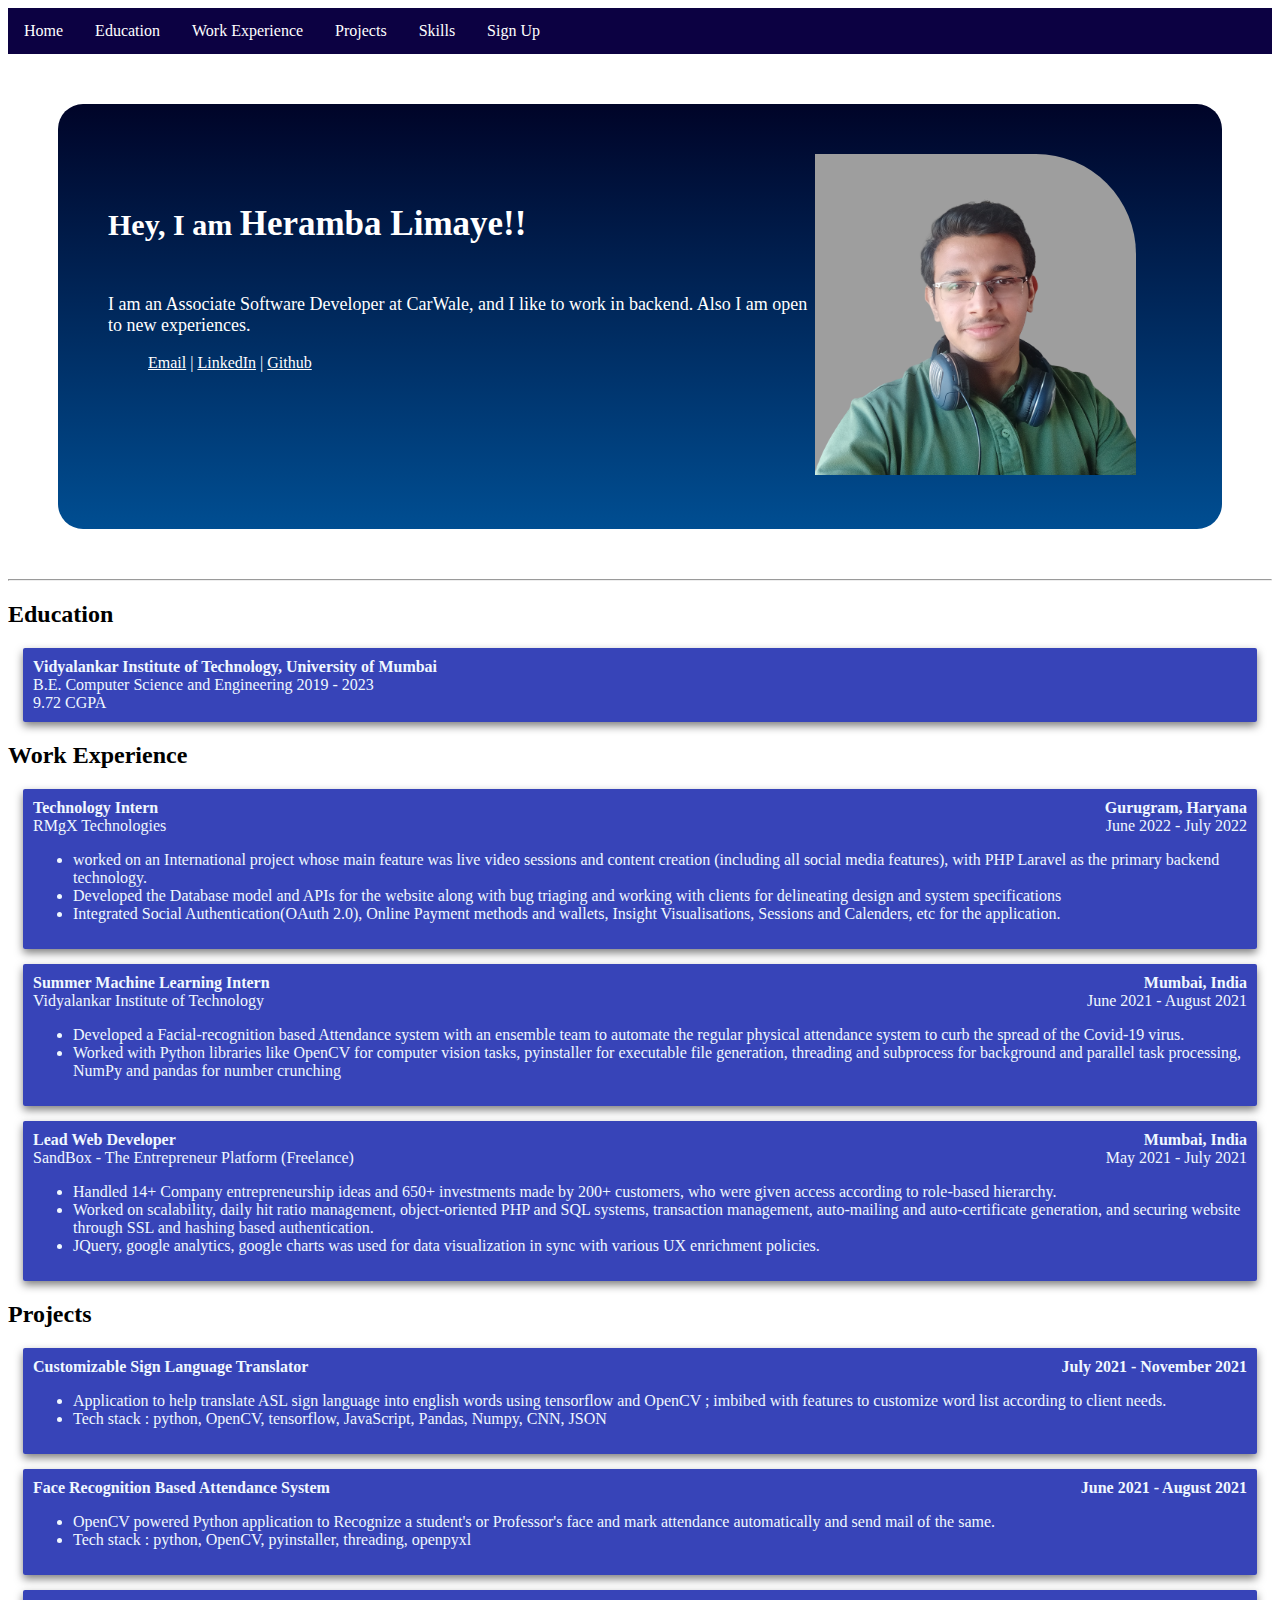
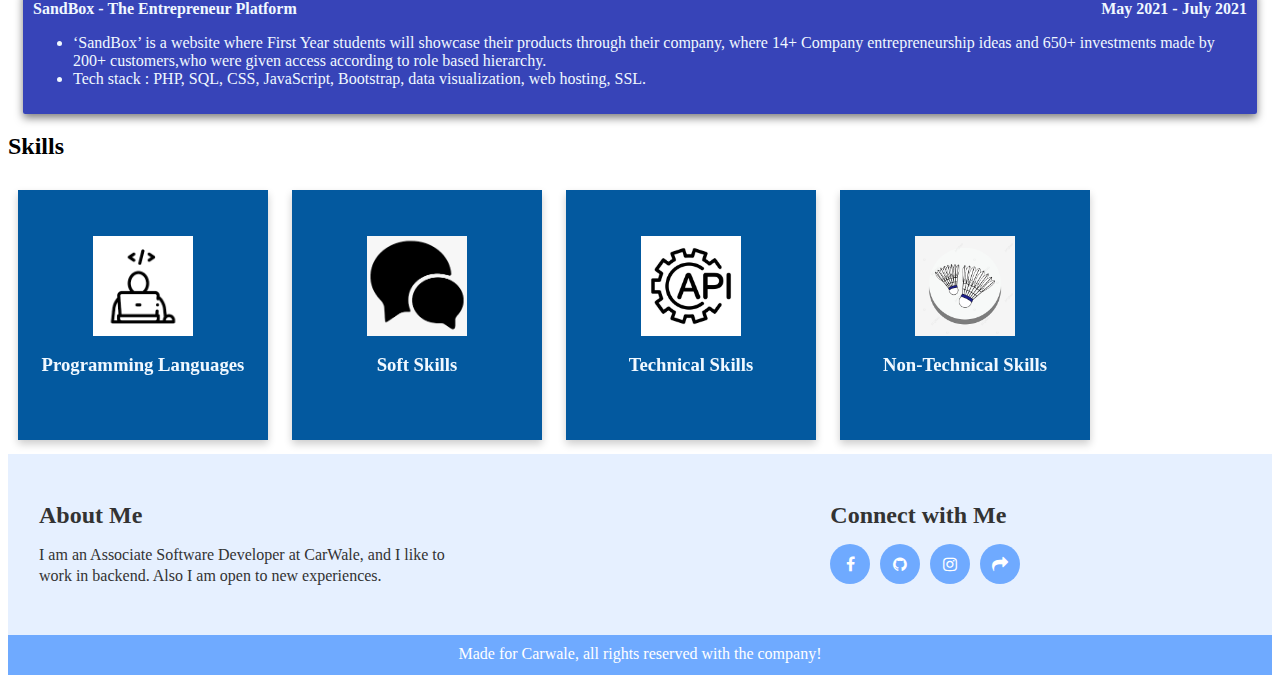
<file: index.html>
<!DOCTYPE html>


<html>

<head>
    <title>Heramba's Resume</title>

    <link rel="stylesheet" href="assets/css/style.css">

    <link rel="stylesheet" href="https://cdnjs.cloudflare.com/ajax/libs/font-awesome/4.7.0/css/font-awesome.min.css">
</head>

<body>
    <header>
        <nav>
            <ul>
                <li><a href="#home">Home</a></li>
                <li><a href="#education">Education</a></li>
                <li><a href="#workExperience">Work Experience</a></li>
                <li><a href="#projects">Projects</a></li>
                <li><a href="#skills">Skills</a></li>
                <li><a href="signup.html">Sign Up</a></li>
            </ul>
        </nav>
    </header>

    <section id="home">
        <div class="container-fluid hero-container">
            <div class="left-hero">
                <h1 class="font-weight-bold" style="font-size: 30px">Hey, I am <span id="my_name" style="font-size: 35px">Heramba Limaye!!</span></h1>
                <p>I am an Associate Software Developer at CarWale, and I like to work in backend. Also I am open to new
                    experiences.</p>
                <ul>
                    <li><a href="mailto:heramba@carwale.com">Email</a></li> |
                    <li><a href="https://in.linkedin.com/in/heramba-limaye">LinkedIn</a></li> |
                    <li><a href="https://github.com/HerambLimaye">Github</a></li>
                </ul>
            </div>
            <div class="right-hero">
                <img src="assets/images/my_image.png" class="img-fluid rounded-top-right" alt="Heramba Limaye">
            </div>
        </div>
    </section>

    <hr>

    <section id="education">
        <h2>Education</h2>
        <div class="card">
                <b>Vidyalankar Institute of Technology, University of Mumbai</b><br>
                B.E. Computer Science and Engineering 2019 - 2023<br>
                9.72 CGPA
            </div>  
    </section>

    <section id="workExperience">
        <h2>Work Experience</h2>
            <div class="card">
            <b>Technology Intern <span class="align-it-right">Gurugram, Haryana</span></b><br>
            RMgX Technologies <span class="align-it-right">June 2022 - July 2022</span>
            <ul>
            <li>worked on an International project whose main feature was live video sessions and content creation
            (including all social media features), with PHP Laravel as the primary backend technology.</li>
            <li>Developed the Database model and APIs for the website along with bug triaging and working with clients
            for delineating design and system specifications</li>
            <li>Integrated Social Authentication(OAuth 2.0), Online Payment methods and wallets, Insight Visualisations,
            Sessions and Calenders, etc for the application.</li>
            </ul>
        </div>

            <div class="card">
            <b>Summer Machine Learning Intern <span class="align-it-right">Mumbai, India</span></b><br>
            Vidyalankar Institute of Technology <span class="align-it-right">June 2021 - August 2021</span>
            <ul>
            <li>Developed a Facial-recognition based Attendance system with an ensemble team to automate the regular
            physical attendance system to curb the spread of the Covid-19 virus.</li>
            <li>Worked with Python libraries like OpenCV for computer vision tasks, pyinstaller for executable file
            generation, threading and subprocess for background and parallel task processing, NumPy and pandas for
            number crunching</li>
            </ul>
        </div>

            <div class="card">
            <b>Lead Web Developer <span class="align-it-right">Mumbai, India</span></b><br>
            SandBox - The Entrepreneur Platform (Freelance) <span class="align-it-right">May 2021 - July 2021</span>
            <ul>
            <li>Handled 14+ Company entrepreneurship ideas and 650+ investments made by 200+ customers, who were given
            access according to role-based hierarchy.</li>
            <li>Worked on scalability, daily hit ratio management, object-oriented PHP and SQL systems, transaction
            management, auto-mailing and auto-certificate generation, and securing website through SSL and hashing
            based authentication.</li>
            <li>JQuery, google analytics, google charts was used for data visualization in sync with various UX
            enrichment policies.</li>
            </ul>
        </div>

    </section>

    <section id="projects">
        <h2>Projects</h2>

        <div class="card">
            <b>Customizable Sign Language Translator <span class="align-it-right">July 2021 - November 2021</span></b><br>
            
            <ul>
            <li>Application to help translate ASL sign language into english words using tensorflow and OpenCV ;
                 imbibed with features to customize word list according to client needs.</li>
            <li>Tech stack : python, OpenCV, tensorflow, JavaScript, Pandas, Numpy, CNN, JSON</li>
            </ul>
        </div>

        <div class="card">
            <b>Face Recognition Based Attendance System <span class="align-it-right">June 2021 - August 2021</span></b><br>
            
            <ul>
            <li>OpenCV powered Python application to Recognize a student's or Professor's face and
                 mark attendance automatically and send mail of the same.</li>
            <li>Tech stack : python, OpenCV, pyinstaller, threading, openpyxl</li>
            </ul>
        </div>

        <div class="card">
            <b>SandBox - The Entrepreneur Platform <span class="align-it-right">May 2021 - July 2021</span></b><br>
            
            <ul>
            <li>‘SandBox’ is a website where First Year students will showcase their products through their company, 
                where 14+ Company entrepreneurship ideas and 650+ investments made by 
                200+ customers,who were given access according to role based hierarchy.</li>
            <li>Tech stack : PHP, SQL, CSS, JavaScript, Bootstrap, data visualization, web hosting, SSL.</li>
            </ul>
        </div>
    </section>

    <section id="skills">
        <h2>Skills</h2>
        <div class="flip-card">
            <div class="flip-card-inner">
              <div class="flip-card-front">
                <img src="assets/images/icons8-code-24.png" height="100px" width="100px">
                <h3>Programming Languages</h3>
              </div>
              <div class="flip-card-back">
                <ul>
                    <li>Python</li>
                    <li>C/C++</li>
                    <li>Java</li>
                    <li>PHP</li>
                </ul>
              </div>
            </div>
          </div>

          <div class="flip-card">
            <div class="flip-card-inner">
              <div class="flip-card-front">
                
                <img src="assets/images/soft.png" height="100px" width="100px">
                <h3>Soft Skills</h3>
              </div>
              <div class="flip-card-back">
                <ul>
                    <li>Leadership</li>
                    <li>Public Speaking</li>
                    <li>Critical Thinking</li>
                    <li>Time Management</li>
                </ul>
              </div>
            </div>
          </div>

          <div class="flip-card">
            <div class="flip-card-inner">
              <div class="flip-card-front">
                <img src="assets/images/api.jpg" height="100px" width="100px">
                <h3>Technical Skills</h3>
              </div>
              <div class="flip-card-back">
                <ul>
                    <li>Web Development</li>
                    <li>Deep Learning</li>
                    <li>Android Dev</li>
                    <li>Version Control</li>
                </ul>
              </div>
            </div>
          </div>

          <div class="flip-card">
            <div class="flip-card-inner">
              <div class="flip-card-front">
                <img src="assets/images/hobby.jpg" height="100px" width="100px">
                <h3>Non-Technical Skills</h3>
              </div>
              <div class="flip-card-back">
                <ul>
                    <li>Theater-Drama</li>
                    <li>Harmonium</li>
                    <li>Trekking</li>
                </ul>
              </div>
            </div>
          </div>
    </section>

    <footer>

        <div class="row">
    
          <div class="column">
    
            <h4>About Me</h4>
    
            <p>I am an Associate Software Developer at CarWale, and I like to work in backend. Also I am open to new
                experiences.</p>
    
          </div>
    
          <div class="column" id="connect">
    
            <h4>Connect with Me</h4>
    
            <ul class="social-icons">
    
              <li><a href="#"><i class="fa fa-facebook"></i></i></a></li>
    
              <li><a href="#"><i class="fa fa-github"></i></a></li>
              
              <li><a href="#"><i class="fa fa-instagram"></i></a></li>
    
                <li><a href="#"><i class="fa fa-mail-forward"></i></a></li>
    
            </ul>
    
          </div>
    
        </div>
    
        <p class="copyright">Made for Carwale, all rights reserved with the company!</p>
    
      </footer>

</body>

</html>
</file>
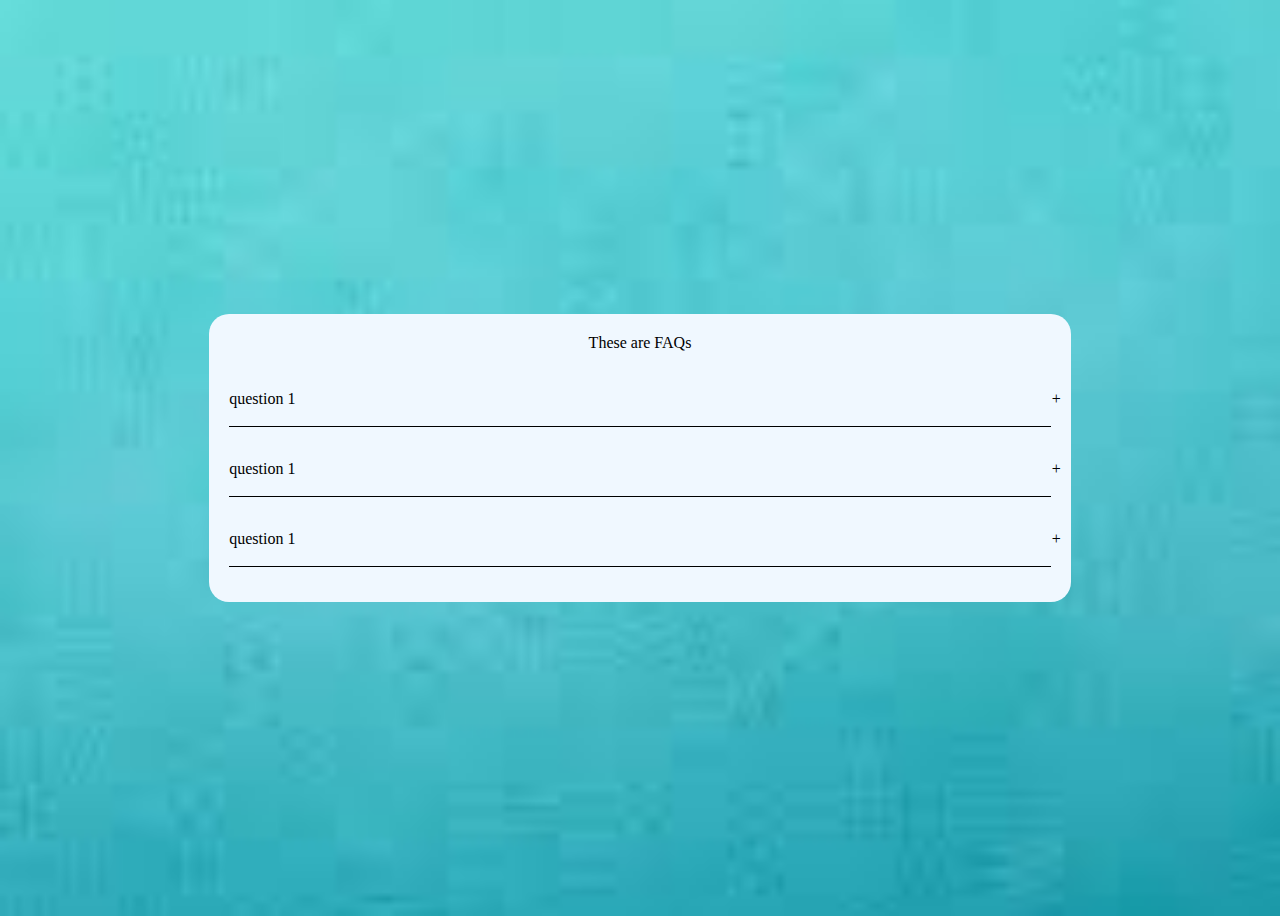
<file: accordian.html>
<html lang="en">

<head>
    <title>Accordian</title>
    <link rel="stylesheet" href="assets/css/accodian.css">
    <script src="assets/js/accordian.js"></script>
</head>

<body>
    <div class="accordian">
        <div class="Accordian-title">
            These are FAQs
        </div>

        <div class="content-container">
            <div class="question">
                question 1
            </div>
            <div class="answer">
                Lorem Ipsum is simply dummy text of the printing and typesetting industry. Lorem Ipsum has been the
                industry's standard dummy text ever since the 1500s, when an unknown printer took a galley of type and
                scrambled it to make a type specimen book. It has survived not only five centuries, but also the leap
                into electronic typesetting, remaining essentially unchanged. It was popularised in the 1960s with the
                release of Letraset sheets containing Lorem Ipsum passages, and more recently with desktop publishing
                software like Aldus PageMaker including versions of Lorem Ipsum.
            </div>
        </div>

        <div class="content-container">
            <div class="question">
                question 1
            </div>
            <div class="answer">
                Lorem Ipsum is simply dummy text of the printing and typesetting industry. Lorem Ipsum has been the
                industry's standard dummy text ever since the 1500s, when an unknown printer took a galley of type and
                scrambled it to make a type specimen book. It has survived not only five centuries, but also the leap
                into electronic typesetting, remaining essentially unchanged. It was popularised in the 1960s with the
                release of Letraset sheets containing Lorem Ipsum passages, and more recently with desktop publishing
                software like Aldus PageMaker including versions of Lorem Ipsum.
            </div>
        </div>

        <div class="content-container">
            <div class="question">
                question 1
            </div>
            <div class="answer">
                Lorem Ipsum is simply dummy text of the printing and typesetting industry. Lorem Ipsum has been the
                industry's standard dummy text ever since the 1500s, when an unknown printer took a galley of type and
                scrambled it to make a type specimen book. It has survived not only five centuries, but also the leap
                into electronic typesetting, remaining essentially unchanged. It was popularised in the 1960s with the
                release of Letraset sheets containing Lorem Ipsum passages, and more recently with desktop publishing
                software like Aldus PageMaker including versions of Lorem Ipsum.
            </div>
        </div>
    </div>
    
</body>
<script>var containers = document.getElementsByClassName('content-container');

    for(i=0;i<containers.length;i++){
        containers[i].addEventListener("click",function(){
            this.classList.toggle('active');
            console.log("hello");
        })
    }</script>
</html>
</file>
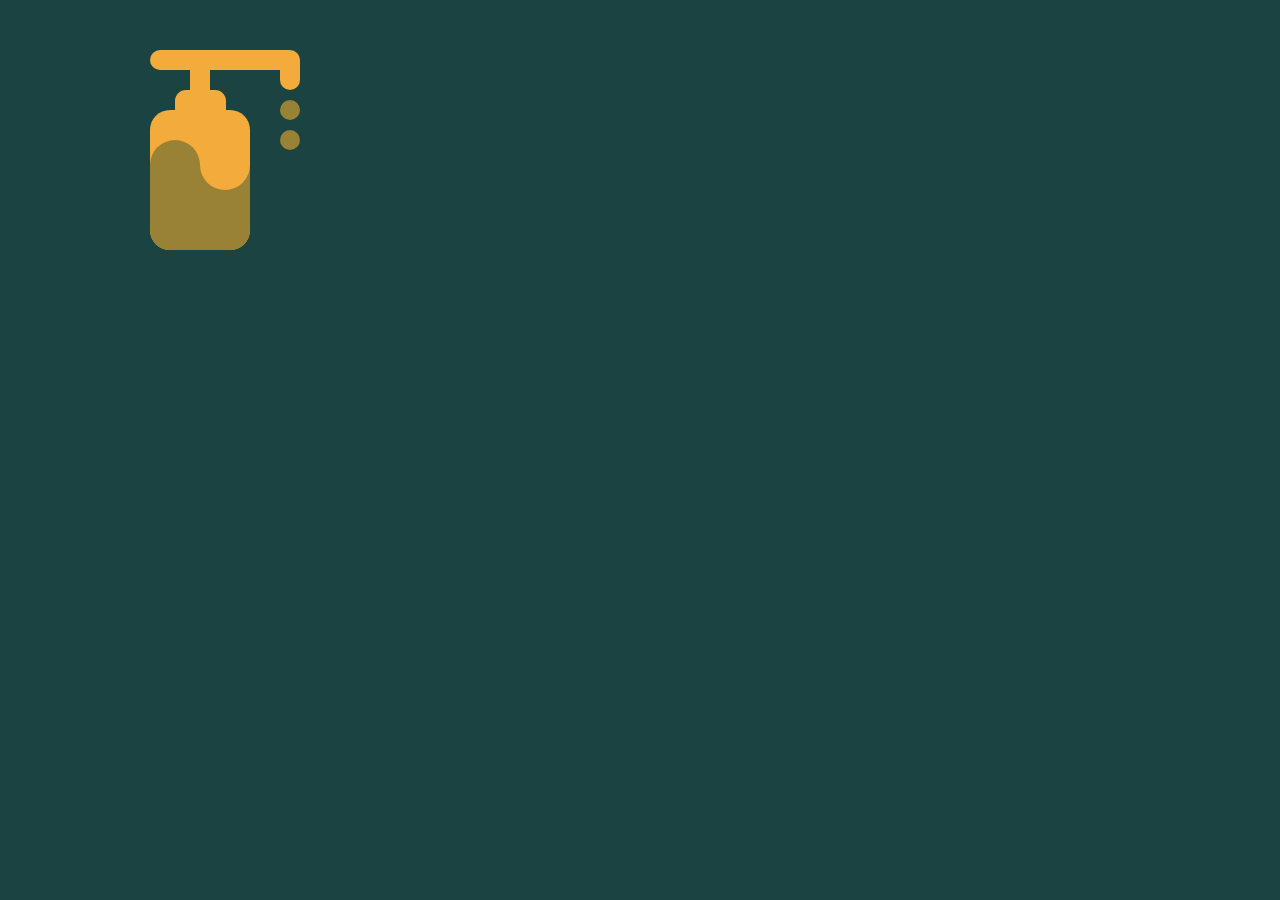
<file: css-battle.html>
<body><div class="a"></div>
    <div class="b"></div>
    <div class="c"></div>
    <div class="d"></div>
    <div class="e"></div>
      <div class="f"></div>
      <div class="g"></div>
      <div class="h"></div>
      <div class="i"></div>
      <div class="j"></div>
    </body>
    <style>
      body{
        background: #1A4341;
      }
      .a{
        margin:  50px 0px 0px 142px;
        border-radius: 10px 10px 0px 10px;
        width: 150px;
        height: 20px;
        background: #F3AC3C;
      }
      .b{
        margin:  0px 0px 0px 182px;
        width: 20px;
        height: 20px;
        background: #F3AC3C;
      }
      .c{
        margin:  0px 0px 0px 167px;
        border-radius: 11px 11px 0px 0px;
        width: 51px;
        height: 20px;
        background: #F3AC3C;
      }
       .d {
        margin-left:142px;
        border-radius:20px;
        width: 100px;
        height: 140px;
        background: #F3AC3C;
      }
      .e{
        z-index:1;
        position:absolute;
        top:20px;
        margin:  120px 0px 0px 142px;
        border-radius:25px 25px 0px 20px;
        height:110px;
        width:50px;
        background: #998235;
      }
      .f{
        z-index:1;
        position:absolute;
        top:20px;
        margin:  120px 0px 0px 192px;
        border-radius:0px 0px 20px 0px;
        height:110px;
        width:50px;
        background: #998235;
      }
      .g{
        z-index:2;
        position:absolute;
        top:20px;
        margin:  110px 0px 0px 192px;
        border-radius:0px 0px 25px 25px;
        height:60px;
        width:50px;
        background: #F3AC3C;
      }
      .h{
        z-index:2;
        position:absolute;
        top:20px;
        margin:  50px 0px 0px 272px;
        border-radius:0px 0px 25px 25px;
        height:20px;
        width:20px;
        background: #F3AC3C;
      }
      .i{
        z-index:2;
        position:absolute;
        top:20px;
        margin:  80px 0px 0px 272px;
        border-radius:25px 25px 25px 25px;
        height:20px;
        width:20px;
        background: #998235;
      }
      .j{
        z-index:2;
        position:absolute;
        top:20px;
        margin:  110px 0px 0px 272px;
        border-radius:25px 25px 25px 25px;
        height:20px;
        width:20px;
        background: #998235;
      }
      
    </style>
</file>
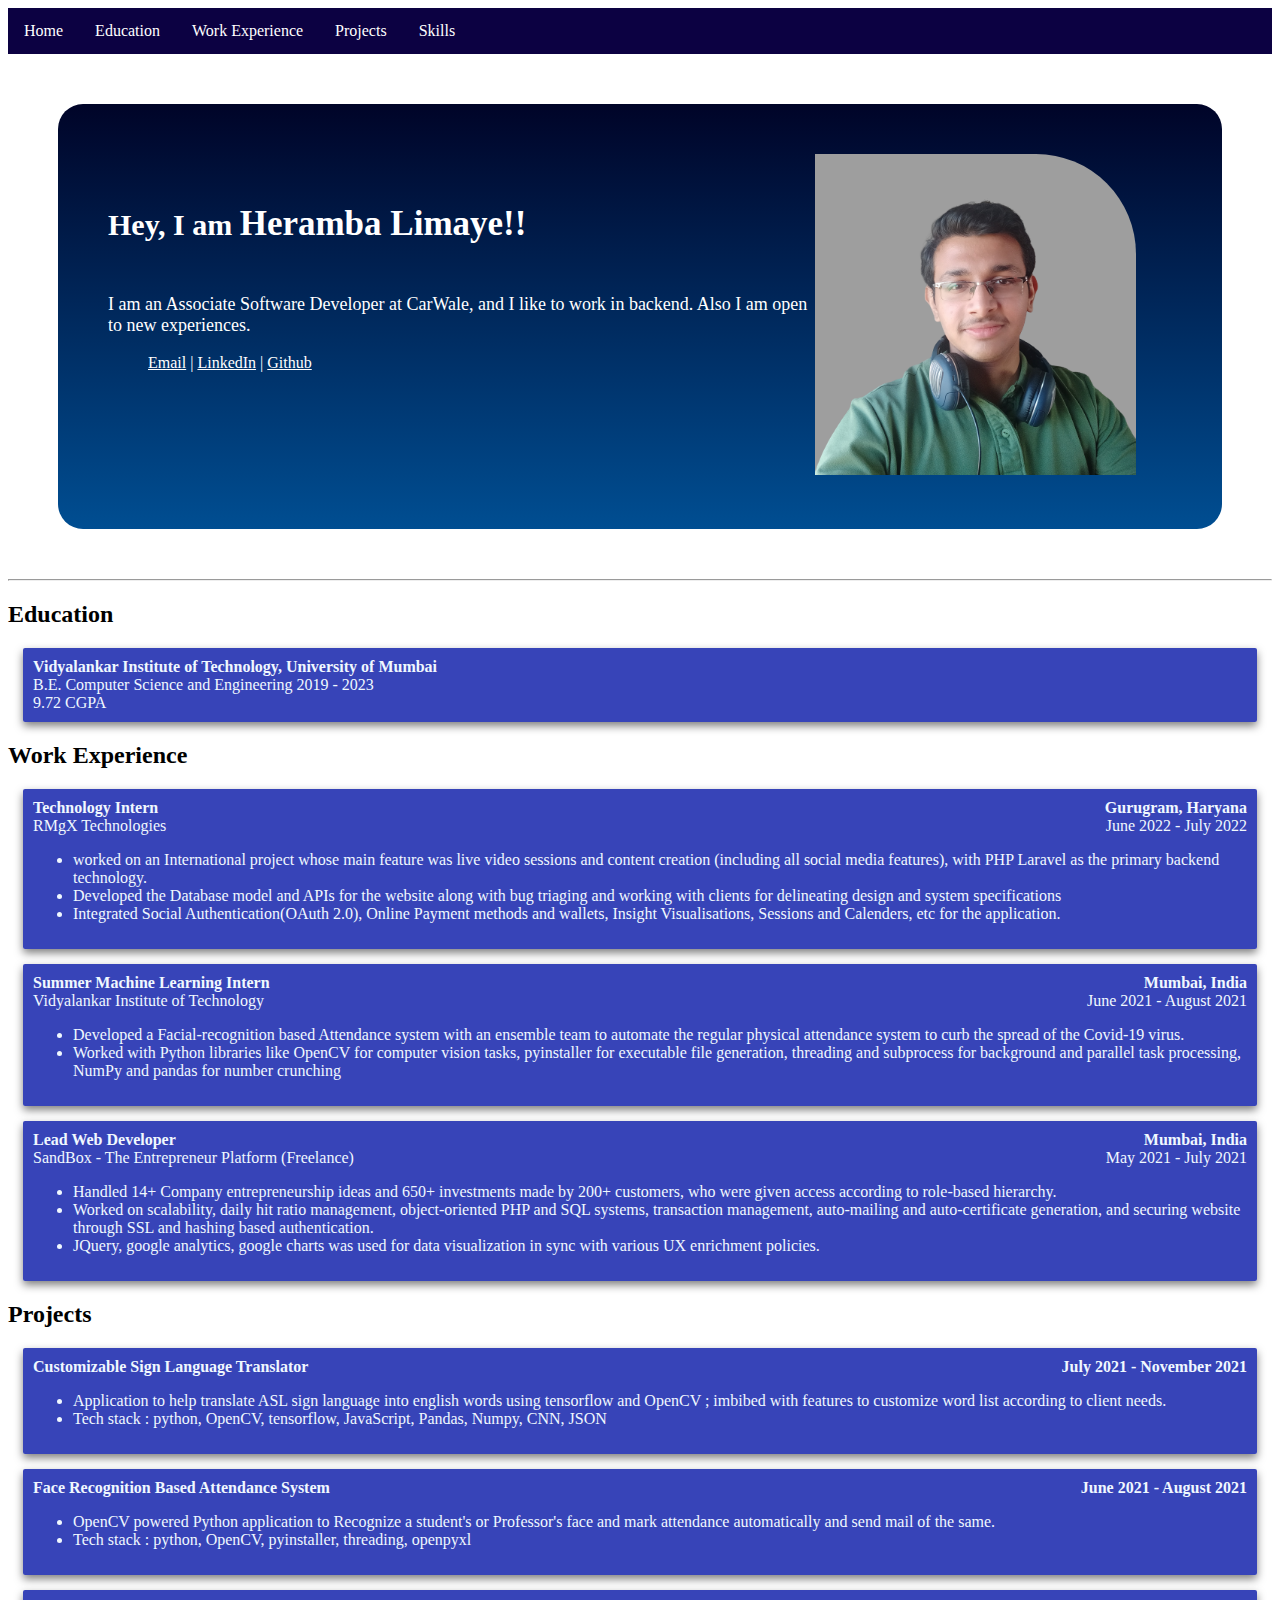
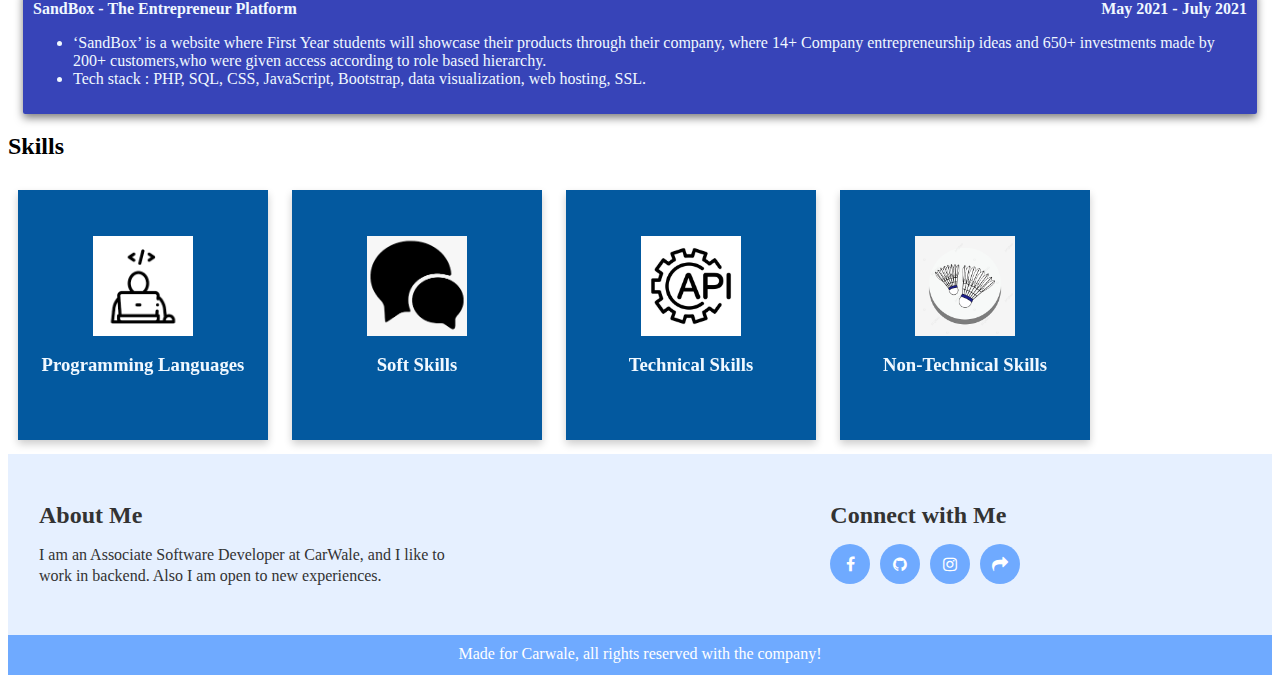
<file: portfolio.html>
<!DOCTYPE html>


<html>

<head>
    <title>Heramba's Resume</title>

    <link rel="stylesheet" href="assets/css/style.css">

    <link rel="stylesheet" href="https://cdnjs.cloudflare.com/ajax/libs/font-awesome/4.7.0/css/font-awesome.min.css">
</head>

<body>
    <header>
        <nav>
            <ul>
                <li><a href="#home">Home</a></li>
                <li><a href="#education">Education</a></li>
                <li><a href="#workExperience">Work Experience</a></li>
                <li><a href="#projects">Projects</a></li>
                <li><a href="#skills">Skills</a></li>
            </ul>
        </nav>
    </header>

    <section id="home">
        <div class="container-fluid hero-container">
            <div class="left-hero">
                <h1 class="font-weight-bold" style="font-size: 30px">Hey, I am <span id="my_name" style="font-size: 35px">Heramba Limaye!!</span></h1>
                <p>I am an Associate Software Developer at CarWale, and I like to work in backend. Also I am open to new
                    experiences.</p>
                <ul>
                    <li><a href="mailto:heramba@carwale.com">Email</a></li> |
                    <li><a href="https://in.linkedin.com/in/heramba-limaye">LinkedIn</a></li> |
                    <li><a href="https://github.com/HerambLimaye">Github</a></li>
                </ul>
            </div>
            <div class="right-hero">
                <img src="assets/images/my_image.png" class="img-fluid rounded-top-right" alt="Heramba Limaye">
            </div>
        </div>
    </section>

    <hr>

    <section id="education">
        <h2>Education</h2>
        <div class="card">
                <b>Vidyalankar Institute of Technology, University of Mumbai</b><br>
                B.E. Computer Science and Engineering 2019 - 2023<br>
                9.72 CGPA
            </div>  
    </section>

    <section id="workExperience">
        <h2>Work Experience</h2>
            <div class="card">
            <b>Technology Intern <span class="align-it-right">Gurugram, Haryana</span></b><br>
            RMgX Technologies <span class="align-it-right">June 2022 - July 2022</span>
            <ul>
            <li>worked on an International project whose main feature was live video sessions and content creation
            (including all social media features), with PHP Laravel as the primary backend technology.</li>
            <li>Developed the Database model and APIs for the website along with bug triaging and working with clients
            for delineating design and system specifications</li>
            <li>Integrated Social Authentication(OAuth 2.0), Online Payment methods and wallets, Insight Visualisations,
            Sessions and Calenders, etc for the application.</li>
            </ul>
        </div>

            <div class="card">
            <b>Summer Machine Learning Intern <span class="align-it-right">Mumbai, India</span></b><br>
            Vidyalankar Institute of Technology <span class="align-it-right">June 2021 - August 2021</span>
            <ul>
            <li>Developed a Facial-recognition based Attendance system with an ensemble team to automate the regular
            physical attendance system to curb the spread of the Covid-19 virus.</li>
            <li>Worked with Python libraries like OpenCV for computer vision tasks, pyinstaller for executable file
            generation, threading and subprocess for background and parallel task processing, NumPy and pandas for
            number crunching</li>
            </ul>
        </div>

            <div class="card">
            <b>Lead Web Developer <span class="align-it-right">Mumbai, India</span></b><br>
            SandBox - The Entrepreneur Platform (Freelance) <span class="align-it-right">May 2021 - July 2021</span>
            <ul>
            <li>Handled 14+ Company entrepreneurship ideas and 650+ investments made by 200+ customers, who were given
            access according to role-based hierarchy.</li>
            <li>Worked on scalability, daily hit ratio management, object-oriented PHP and SQL systems, transaction
            management, auto-mailing and auto-certificate generation, and securing website through SSL and hashing
            based authentication.</li>
            <li>JQuery, google analytics, google charts was used for data visualization in sync with various UX
            enrichment policies.</li>
            </ul>
        </div>

    </section>

    <section id="projects">
        <h2>Projects</h2>

        <div class="card">
            <b>Customizable Sign Language Translator <span class="align-it-right">July 2021 - November 2021</span></b><br>
            
            <ul>
            <li>Application to help translate ASL sign language into english words using tensorflow and OpenCV ;
                 imbibed with features to customize word list according to client needs.</li>
            <li>Tech stack : python, OpenCV, tensorflow, JavaScript, Pandas, Numpy, CNN, JSON</li>
            </ul>
        </div>

        <div class="card">
            <b>Face Recognition Based Attendance System <span class="align-it-right">June 2021 - August 2021</span></b><br>
            
            <ul>
            <li>OpenCV powered Python application to Recognize a student's or Professor's face and
                 mark attendance automatically and send mail of the same.</li>
            <li>Tech stack : python, OpenCV, pyinstaller, threading, openpyxl</li>
            </ul>
        </div>

        <div class="card">
            <b>SandBox - The Entrepreneur Platform <span class="align-it-right">May 2021 - July 2021</span></b><br>
            
            <ul>
            <li>‘SandBox’ is a website where First Year students will showcase their products through their company, 
                where 14+ Company entrepreneurship ideas and 650+ investments made by 
                200+ customers,who were given access according to role based hierarchy.</li>
            <li>Tech stack : PHP, SQL, CSS, JavaScript, Bootstrap, data visualization, web hosting, SSL.</li>
            </ul>
        </div>
    </section>

    <section id="skills">
        <h2>Skills</h2>
        <div class="flip-card">
            <div class="flip-card-inner">
              <div class="flip-card-front">
                <img src="assets/images/icons8-code-24.png" height="100px" width="100px">
                <h3>Programming Languages</h3>
              </div>
              <div class="flip-card-back">
                <ul>
                    <li>Python</li>
                    <li>C/C++</li>
                    <li>Java</li>
                    <li>PHP</li>
                </ul>
              </div>
            </div>
          </div>

          <div class="flip-card">
            <div class="flip-card-inner">
              <div class="flip-card-front">
                
                <img src="assets/images/soft.png" height="100px" width="100px">
                <h3>Soft Skills</h3>
              </div>
              <div class="flip-card-back">
                <ul>
                    <li>Leadership</li>
                    <li>Public Speaking</li>
                    <li>Critical Thinking</li>
                    <li>Time Management</li>
                </ul>
              </div>
            </div>
          </div>

          <div class="flip-card">
            <div class="flip-card-inner">
              <div class="flip-card-front">
                <img src="assets/images/api.jpg" height="100px" width="100px">
                <h3>Technical Skills</h3>
              </div>
              <div class="flip-card-back">
                <ul>
                    <li>Web Development</li>
                    <li>Deep Learning</li>
                    <li>Android Dev</li>
                    <li>Version Control</li>
                </ul>
              </div>
            </div>
          </div>

          <div class="flip-card">
            <div class="flip-card-inner">
              <div class="flip-card-front">
                <img src="assets/images/hobby.jpg" height="100px" width="100px">
                <h3>Non-Technical Skills</h3>
              </div>
              <div class="flip-card-back">
                <ul>
                    <li>Theater-Drama</li>
                    <li>Harmonium</li>
                    <li>Trekking</li>
                </ul>
              </div>
            </div>
          </div>
    </section>

    <footer>

        <div class="row">
    
          <div class="column">
    
            <h4>About Me</h4>
    
            <p>I am an Associate Software Developer at CarWale, and I like to work in backend. Also I am open to new
                experiences.</p>
    
          </div>
    
          <div class="column" id="connect">
    
            <h4>Connect with Me</h4>
    
            <ul class="social-icons">
    
              <li><a href="#"><i class="fa fa-facebook"></i></i></a></li>
    
              <li><a href="#"><i class="fa fa-github"></i></a></li>
              
              <li><a href="#"><i class="fa fa-instagram"></i></a></li>
    
                <li><a href="#"><i class="fa fa-mail-forward"></i></a></li>
    
            </ul>
    
          </div>
    
        </div>
    
        <p class="copyright">Made for Carwale, all rights reserved with the company!</p>
    
      </footer>

</body>

</html>
</file>
<file: practice.html>
<html lan="en">
<head>
<title>Hello World</title>
</head>
<body>
    <p id="demo"></p>
</body>
<div>
        <ul style="border: 1px solid black">
            <li style="border: 1px solid black; margin:10px;">A</li>
            <li style="border: 1px solid black; margin:10px;">B</li>
        </ul>
</div>
    <script>
        
    </script>
</html>
</file>
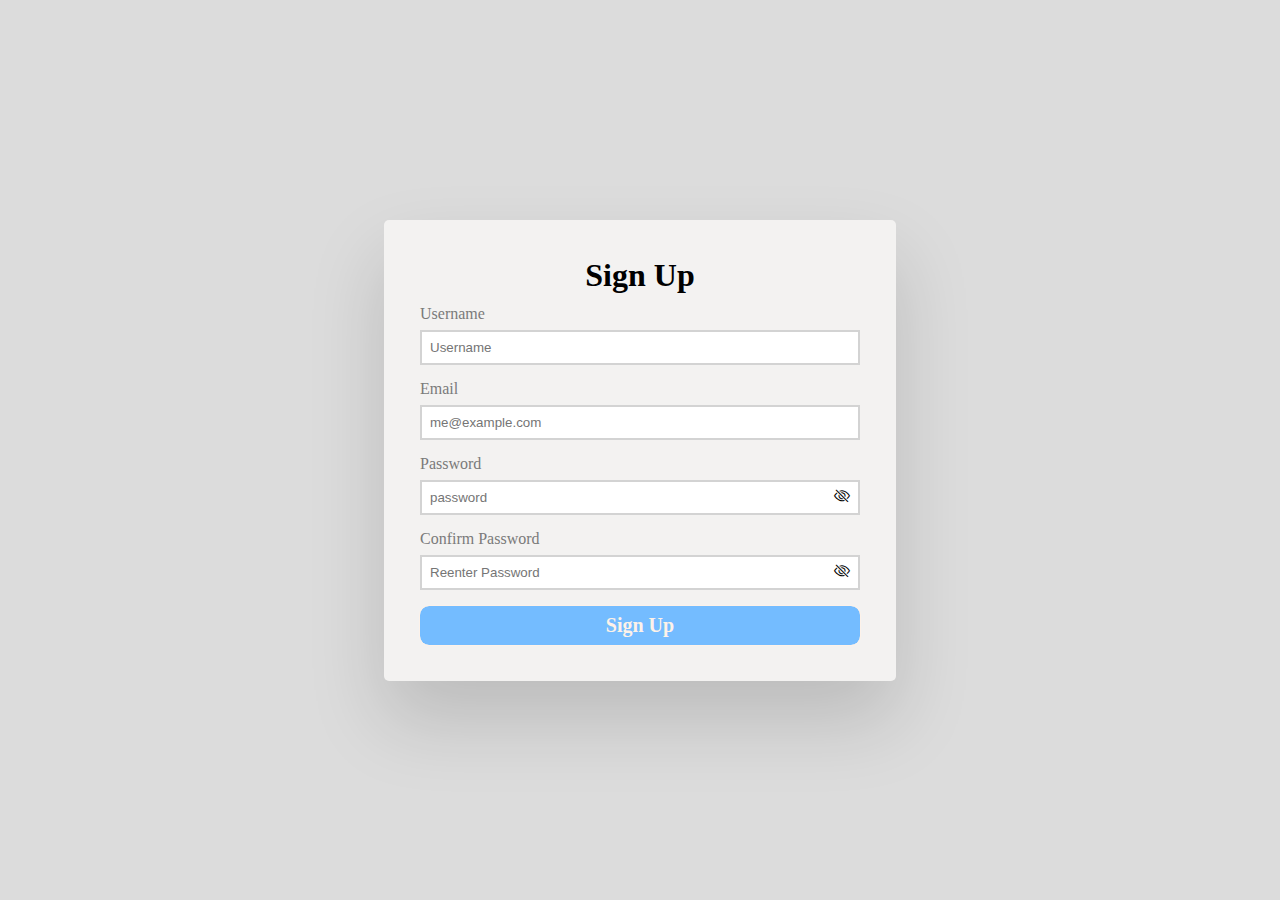
<file: signup.html>
<!DOCTYPE html>
<html lang="en">

<head>
    <title>Sign Up</title>
    <meta charset="UTF-8">
    <meta http-equiv="X-UA-Compatible" content="IE=edge">
    <meta name="viewport" content="width=device-width, initial-scale=1.0">

    <link rel="stylesheet" href="https://cdn.jsdelivr.net/npm/bootstrap-icons@1.3.0/font/bootstrap-icons.css">
    <link rel="stylesheet" href="assets/css/signup.css">
</head>

<body>
    <div class="container">
        <h1 class="signup-title">Sign Up</h1>

        <form class="signup-form">
            <div>
                <label for="name">Username </label>
                <input id="username" type="text" placeholder="Username" name="name" required />
                <p id="message-username"></p>
            </div>

            <div>
                <label for="email">Email </label>
                <input id="email" type="email" placeholder="me@example.com" name="email" required />
                <p id="message-email"></p>
            </div>

            <div>
                <label for="password">Password </label>
                <input id="password" type="password" placeholder="password" name="password" required />
                <i class="bi bi-eye-slash" id="togglePassword"></i>
                <p id="message-password"></p>
            </div>

            <div>
                <label for="confirm_password">Confirm Password </label>
                <input id="confirm_password" type="password" placeholder="Reenter Password" name="confirm_password"
                    required />
                <i class="bi bi-eye-slash" id="toggleConfirmPassword"></i>
                <p id="message-confirm_password"></p>
            </div>

            <button class="btn btn--form" type="submit" value="Log in" id="signUpBtn" disabled>
                Sign Up
            </button>

            <div id="successModal" class="modal">

                <div class="modal-content">
                    <span class="close">&times;</span>
                    <h3>You Signed Up successfully!!!</h3>
                </div>

            </div>
        </form>
    </div>
    <script src="assets/js/signup.js"></script>
</body>

</html>
</file>
<file: assets/css/style.css>
header{
    position: sticky;
    top: 0;
}

nav ul {
    list-style-type: none;
    margin: 0;
    padding: 0;
    overflow: hidden;
    background-color: #0c0142;
  }
  
  nav li {
    float: left;
  }
  
  nav li a {
    display: block;
    color: white;
    text-align: center;
    padding: 14px 16px;
    text-decoration: none;
  }

  nav li a:hover {
    background-color: #111;
  }

  .hero-container {
    display: flex;
    justify-content: space-around;
    margin:50px;
    border-radius: 25px;
    padding: 50px;
    background-image: linear-gradient(#000428, #004e92);
    color:white
  }


  .hero-container li{
    display: inline-block;
    color:white;
  }

  .hero-container a:link{
    color:white;
  }

  .hero-container a:visited{
    color:white;
  }
  
  .hero-container h1 {
    font-size: 46px;
    margin-top: 50px;
  }
  
  .hero-container p {
    font-size: 18px;
    margin-top: 50px;
  }
  
  .hero-container img {
    width: 90%;
    height: auto;
  }
  .rounded-top-right {
    border-top-right-radius: 100px;
  }
  
  .image-container {
    position: relative;
    overflow: hidden;
  }

  .align-it-right{
    float:right;
  }

  .card {
    background-color: rgba(5, 21, 166, 0.8);
    box-shadow: 0 4px 8px 0 rgba(0,0,0,0.5);
    transition: 0.3s;
    border-radius: 2px;
    padding: 10px;
    margin:15px;
    color: aliceblue;
  }

  #my_name{
    font-family: "Lucida Handwriting", Times, serif;
}

.flip-card {
    background-color: transparent;
    width: 250px;
    height: 250px;
    perspective: 1000px;
    display: inline-block;
    margin: 10px;
  }
  
  .flip-card-inner {
    position: relative;
    width: 100%;
    height: 100%;
    text-align: center;
    transition: transform 0.6s;
    transform-style: preserve-3d;
    box-shadow: 0 4px 8px 0 rgba(0, 0, 0, 0.2);
  }
  
  .flip-card:hover .flip-card-inner {
    transform: rotateY(180deg);
  }
  
  .flip-card-front,
  .flip-card-back {
    position: absolute;
    width: 100%;
    height: 100%;
    -webkit-backface-visibility: hidden;
    backface-visibility: hidden;
  }
  
  .flip-card-front {
    background-color: #03599f;
    color: aliceblue;
    display: flex;
    flex-direction: column;
    justify-content: center;
    align-items: center;
  }
  
  .flip-card-back {
    background-color: #36036d;
    color: white;
    transform: rotateY(180deg);
    display: flex;
    justify-content: center;
    align-items: center;
  }

  footer a {
    text-decoration: none;
  }
  
  footer {
    color: #333;
    background-color: #e6f0ff;
    position: relative;
    bottom: 0;
  }
  
  .row {
    display: flex;
    padding: 1rem;
    justify-content: space-between;
  }
  
  .column {
    width: calc(100% / 3);
    padding: 0 0.9375rem;
  }
  
  h4 {
    margin-bottom: 0.9375rem;
    font-size: 1.5rem;
  }
  
  footer p {
    font-size: 1rem;
    line-height: 1.3rem;
  }
  
  footer ul {
    list-style: none;
    margin: 0;
    padding: 0;
  }
  
  footer ul li {
    margin-bottom: 0.625rem;
  }
  
  footer ul li a {
    color: #333;
    font-size: 1rem;
  }
  
  footer ul li i {
    color: #6faaff;
  }
  
  footer ul li a:hover {
    color: #6faaff;
  }
  
  footer ul.social-icons {
    display: flex;
    column-gap: 0.625rem;
  }
  
  .social-icons i {
    color: white;
  }
  
  ul.social-icons li {
    margin-bottom: 0rem;
  }
  
  ul.social-icons li a {
    display: grid;
    place-content: center;
    width: 2.5rem;
    height: 2.5rem;
    border-radius: 100%;
    background-color: #6faaff;
  }
  
  ul.social-icons li:hover a {
    background-color: #6fdeff;
  }
  
  .copyright {
    text-align: center;
    color: #fff;
    background-color: #6faaff;
    padding: 0.6rem 0;
  }
</file>
<file: assets/css/accodian.css>
body{
    background: url(../images/bg.jpg) no-repeat center center/cover;
    height:100vh;
    display:flex;
    justify-content: center;
    align-items: center;
}

.accordian{
    width:65%;
    background-color: aliceblue;
    padding:20px;
    border-radius: 20px;
}

.accordian .accordian-title{
    margin-bottom: 20px;
    text-align: center;
}

.accordian .content-container .question{
    padding:18px 0px;
    border-bottom: 1px solid #000;
    position: relative;
}

.accordian .content-container .question::after{
    content: '+';
    position: absolute;
    right: -10px;
}

.answer{
    padding-top: 15px;
    line-height: 1.5;
    width:100%;

    height:0px;
    overflow: hidden;
}

.active .answer{

    height:150px;
}

.accordian .content-container.active .question::after{
    content: '-';
    position: absolute;
    right: -10px;
}
</file>
<file: assets/css/signup.css>
* {
  margin: 0;
  padding: 0;
  box-sizing: border-box;
}

body,
html {
  height: 100%;
}

html {
  background: rgb(220, 220, 220);
  width: 100%;
}

body {
  line-height: 1;
  display: flex;
}

.container {
  width: 40%;
  margin: auto;
  padding: 24px 36px 36px 36px;
  background-color: #f3f2f1;

  border-radius: 5px;
  box-shadow: 0 2.4rem 4.8rem rgba(0, 0, 0, 0.15);
}

.signup-title {
  padding: 15px;
  font-weight: 600;
  text-align: center;
}

.signup-form {
  display: grid;
  grid-template-columns: 1fr;
  row-gap: 16px;
}

.signup-form label {
  display: block;
  margin-bottom: 8px;
  color: #7a7a7a;
}

.signup-form input {
  width: 100%;
  padding: 0.5rem;
  border: 2px solid lightgray;
}


.btn--form {
  background-color: rgb(0, 132, 255);
  color: #fdf2e9;
  align-self: end;
  padding: 8px;
}

.btn {
  display: inline-block;
  text-decoration: none;
  font-size: 20px;
  font-weight: 600;
  border-radius: 9px;
  border: none;

  cursor: pointer;
  font-family: inherit;

  transition: all 0.3s;
}

button:disabled{
  background-color: rgb(116, 188, 255);
}

button {
  outline: 1px solid;
}

.btn--form:hover {
  background-color: white;
  color: black;
}

form i {
  margin-left: -30px;
  cursor: pointer;
}

 @media screen and (max-width:980px) {
  .container {
    width:80%;
  }

  .signup-title {
    padding: 30px;
    font-weight: 600;
    text-align: center;
  }
  
  .signup-form {
    row-gap: 25px;
  }
  
  .signup-form label {
    font-size: larger;
    padding: 5px;
  }
  
  .signup-form input {
    width: 100%;
    padding: 1rem;;
  }
}

.error_border {
  border: 2px solid red !important;
}

p {
  color: red;
}

.correct_border {
  border: 2px solid rgb(0, 255, 0) !important;
}

.modal {
  display: none;
  position: fixed;
  z-index: 1;
  left: 0;
  top: 0;
  width: 100%;
  height: 100%;
  overflow: auto;
  background-color: rgb(0, 0, 0);
  background-color: rgba(0, 0, 0, 0.4);
}

.modal-content {
  background-color: #fefefe;
  margin: 15% auto;
  padding: 20px;
  border: 1px solid #888;
  width: 80%;
}

.close {
  color: #aaa;
  float: right;
  font-size: 28px;
  font-weight: bold;
}

.close:hover,
.close:focus {
  color: black;
  text-decoration: none;
  cursor: pointer;
}
</file>
